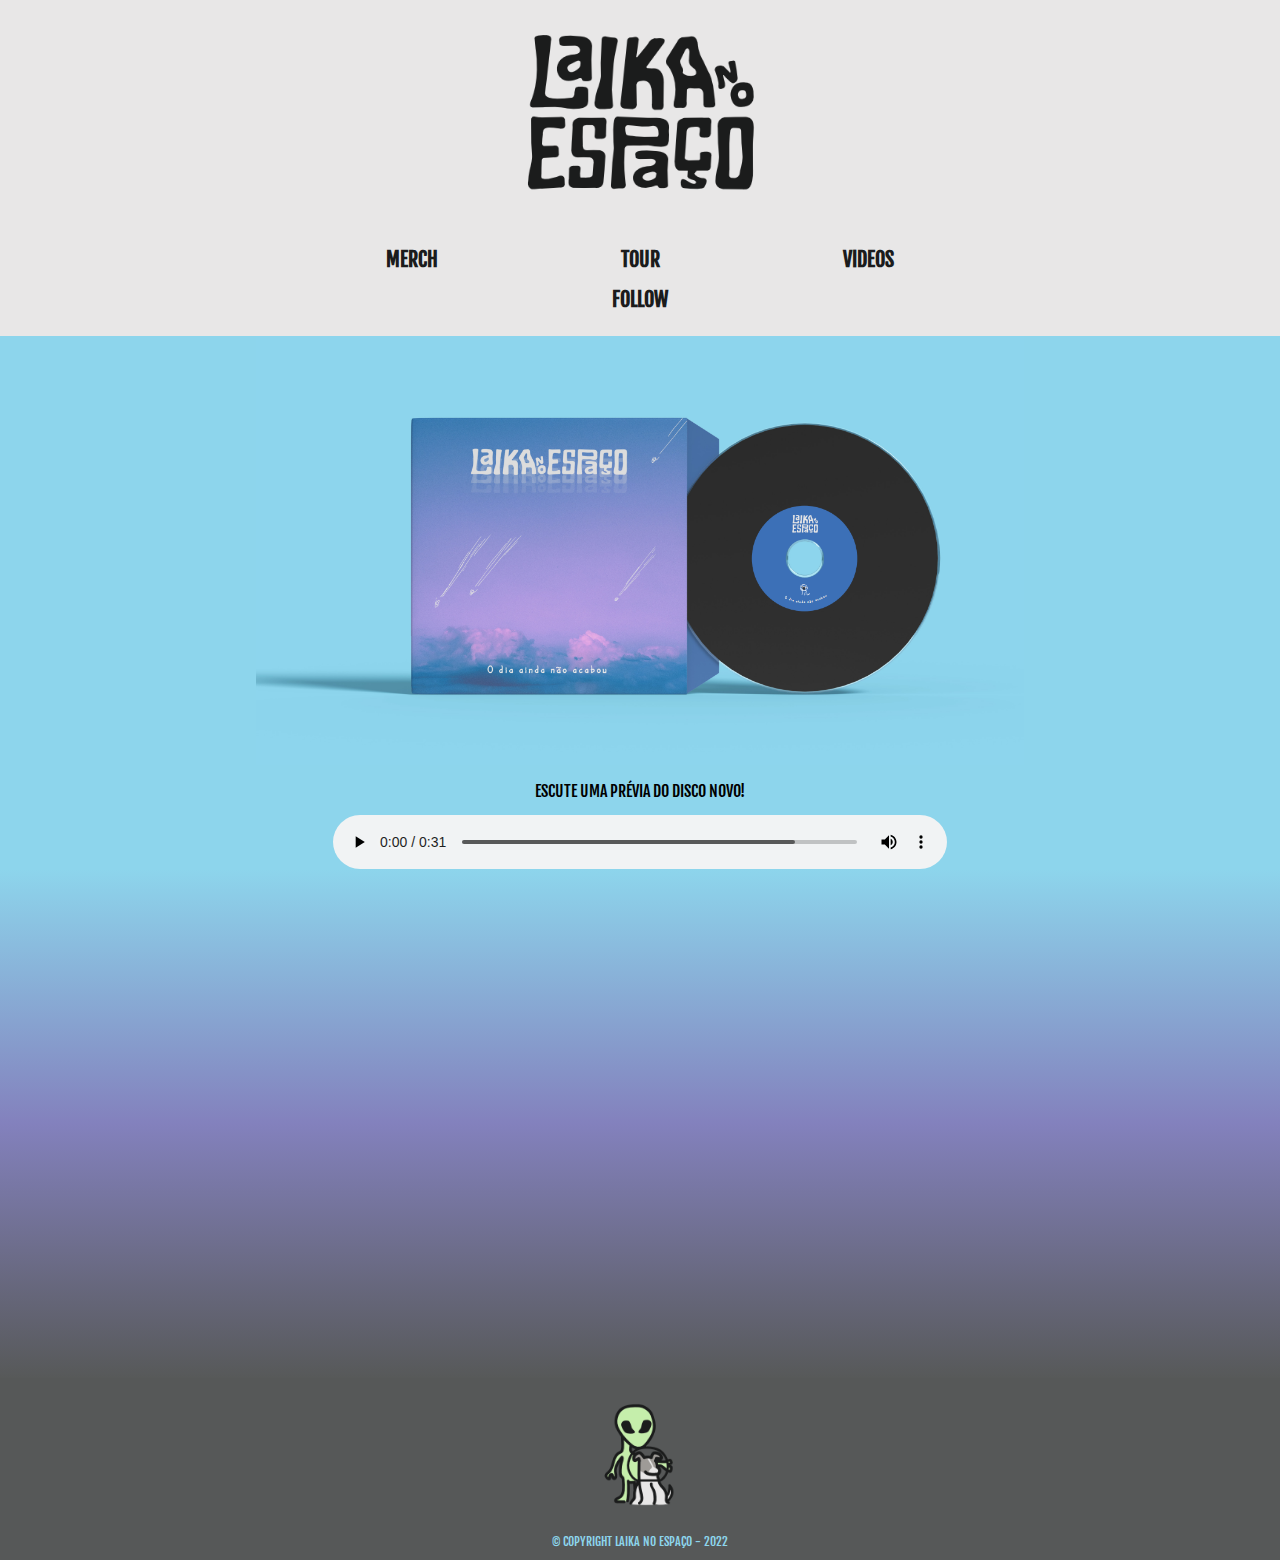
<file: index.html>
<!DOCTYPE html>
<html lang="pt-br">

	<head>
		<meta charset="utf-8">
		<meta name="viewport" content="width=device-width, initial-scale=1">
		<link rel="stylesheet" type="text/css" href="reset.css">
		<link rel="stylesheet" type="text/css" href="style.css">
		<link rel="preconnect" href="https://fonts.googleapis.com">
		<link rel="preconnect" href="https://fonts.gstatic.com" crossorigin>
		<link href="https://fonts.googleapis.com/css2?family=Fjalla+One&display=swap" rel="stylesheet">
		<title>Site Oficial - Laika no Espaço</title>
	</head>

	<body>

		<header>
			<div class="caixa-header">
				<h1><a href="index.html"><img src="imagens/logo-corte.png" class="logo-header"></a></h1>
				<nav class="nav-box">
					<ul>
						<a href="merch.html"><li>Merch</li></a>
						<a href="tour.html"><li>Tour</li></a>
						<a href="videos.html"><li>Videos</li></a>
						<a href="follow.html"><li>Follow</li></a>
					</ul>
				</nav>
			</div>
		</header>

		<main>
			<section class="caixa-main">
				<div class="div-img1">
					<img src="imagens/disco-central.png">
					<p>Escute uma prévia do disco novo!</p>
					<audio class="player-index" controls src="audios/previapndm.mp3"></audio>
				</div>
			</section>

			<section class="secao-video">
				<div class="video1">
					<iframe width="560" height="315" src="https://www.youtube.com/embed/dgUVEIYqUTA" title="YouTube video player" frameborder="0" allow="accelerometer; autoplay; clipboard-write; encrypted-media; gyroscope; picture-in-picture" allowfullscreen></iframe>
				</div>
			</section>
		</main>

		<footer>
			<a href="https://pt.wikipedia.org/wiki/Laika"><img src="imagens/et.png"></a>
			<p class="copyright">&copy; Copyright Laika no Espaço - 2022</p>
		</footer>

	</body>
</html>
</file>
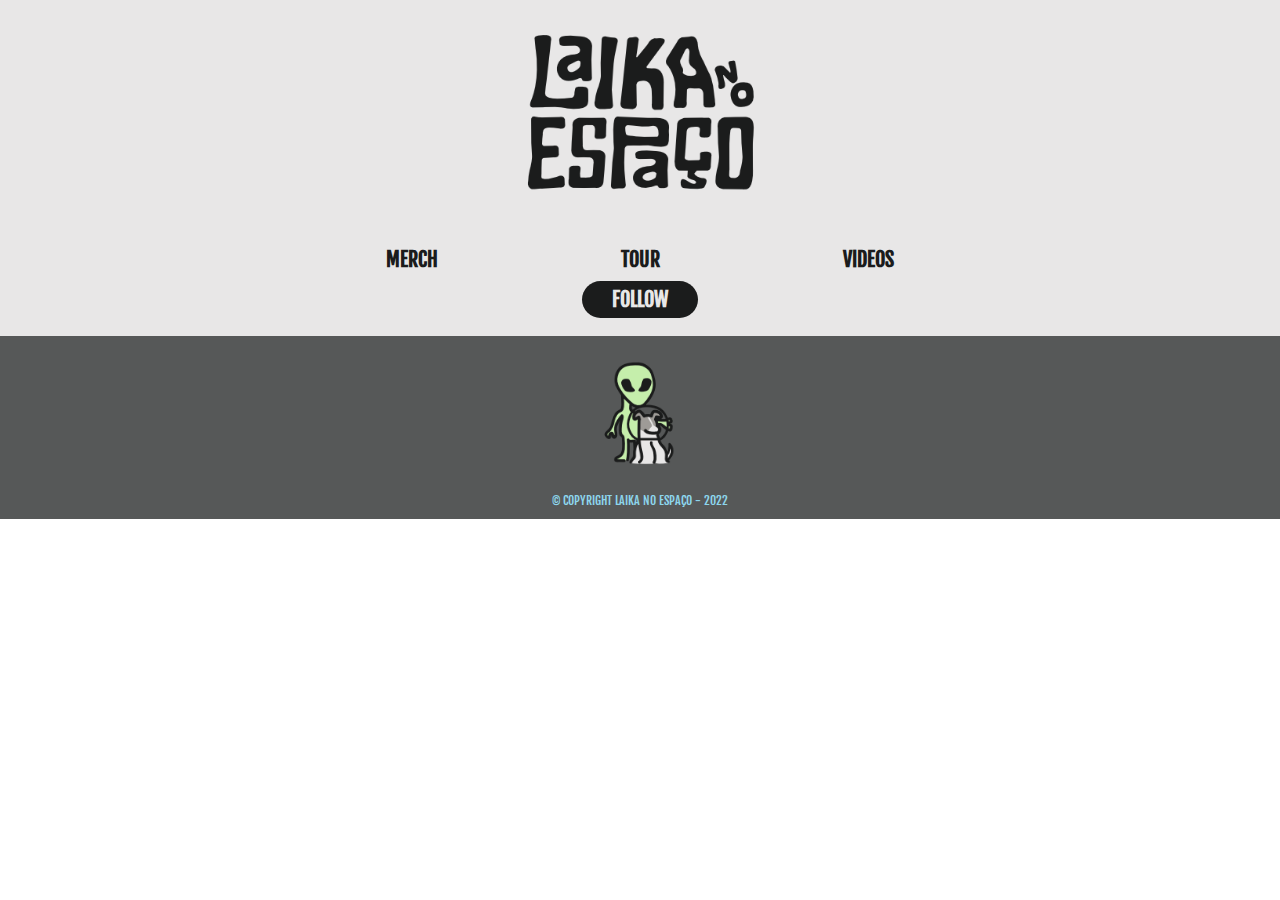
<file: follow.html>
<!DOCTYPE html>
<html lang="pt-br">

	<head>
		<meta charset="utf-8">
		<meta name="viewport" content="width=device-width, initial-scale=1">
		<link rel="stylesheet" type="text/css" href="reset.css">
		<link rel="stylesheet" type="text/css" href="style.css">
		<link rel="preconnect" href="https://fonts.googleapis.com">
		<link rel="preconnect" href="https://fonts.gstatic.com" crossorigin>
		<link href="https://fonts.googleapis.com/css2?family=Fjalla+One&display=swap" rel="stylesheet">
		<title>Site Oficial - Laika no Espaço</title>
	</head>

	<body>

		<header>
			<div class="caixa-header">
				<h1><a href="index.html"><img src="imagens/logo-corte.png" class="logo-header"></a></h1>
				<nav class="nav-box">
					<ul>
						<a href="merch.html"><li>Merch</li></a>
						<a href="tour.html"><li>Tour</li></a>
						<a href="videos.html"><li>Videos</li></a>
						<a href="follow.html" class="mark-a"><li>Follow</li></a>
					</ul>
				</nav>
			</div>
		</header>

		<main>
			
		</main>

		<footer>
			<a href="https://pt.wikipedia.org/wiki/Laika"><img src="imagens/et.png"></a>
			<p class="copyright">&copy; Copyright Laika no Espaço - 2022</p>
		</footer>

	</body>
</html>
</file>
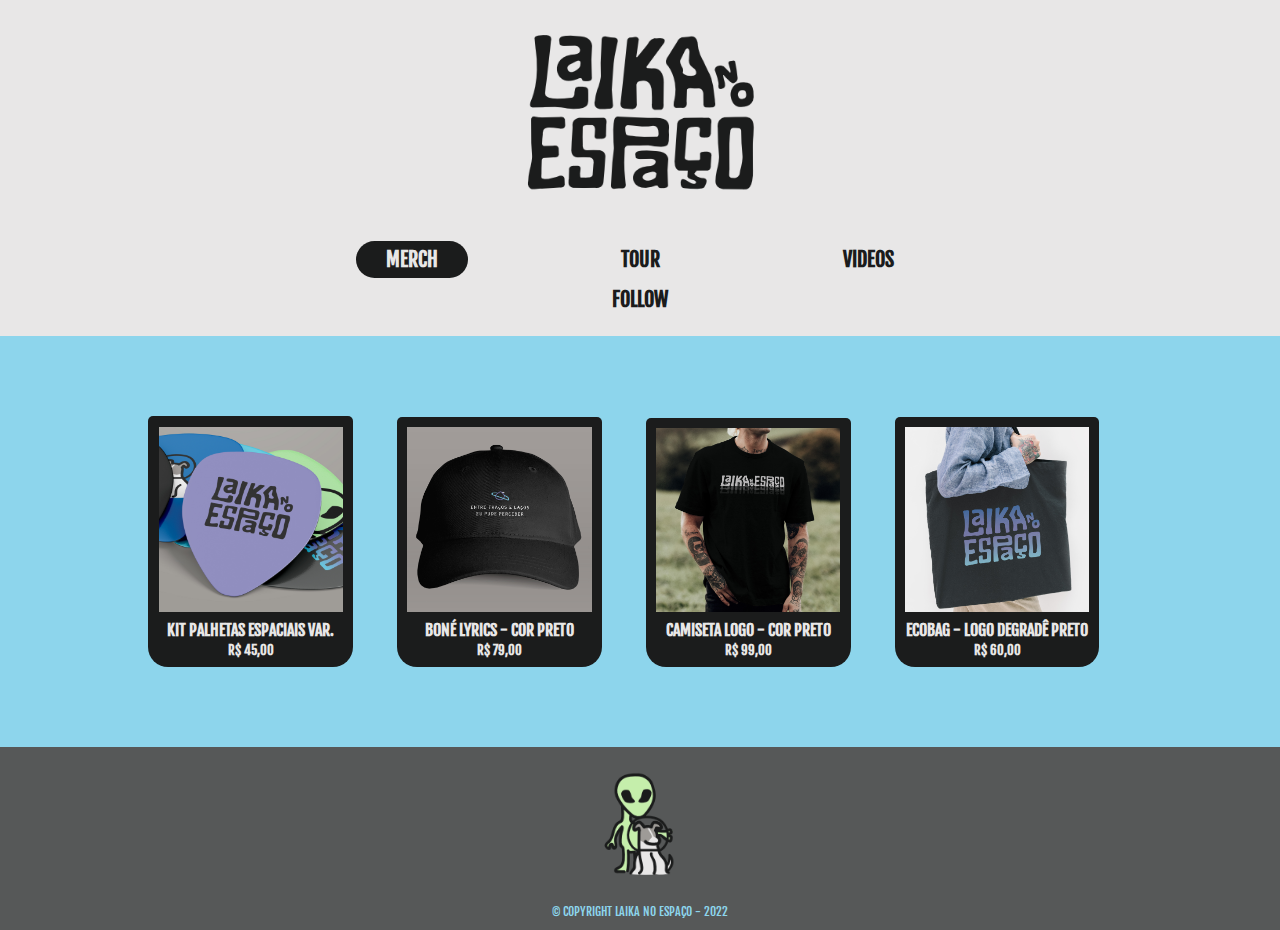
<file: merch.html>
<!DOCTYPE html>
<html lang="pt-br">

	<head>
		<meta charset="utf-8">
		<meta name="viewport" content="width=device-width, initial-scale=1">
		<link rel="stylesheet" type="text/css" href="reset.css">
		<link rel="stylesheet" type="text/css" href="style.css">
		<link rel="preconnect" href="https://fonts.googleapis.com">
		<link rel="preconnect" href="https://fonts.gstatic.com" crossorigin>
		<link href="https://fonts.googleapis.com/css2?family=Fjalla+One&display=swap" rel="stylesheet">
		<title>Site Oficial - Laika no Espaço</title>
	</head>

	<body>

		<header>
			<div class="caixa-header">
				<h1><a href="index.html"><img src="imagens/logo-corte.png" class="logo-header"></a></h1>
				<nav class="nav-box">
					<ul>
						<a href="merch.html" class="mark-a"><li>Merch</li></a>
						<a href="tour.html"><li>Tour</li></a>
						<a href="videos.html"><li>Videos</li></a>
						<a href="follow.html"><li>Follow</li></a>
					</ul>
				</nav>
			</div>
		</header>

		<main>
			<section class="caixa-main-merch">
				<section class="section1-merch">
					<div class="div-product">
						<a href="">
							<img src="imagens/merch1.png" alt="Kit Palhetas Espaciais Var.">
						</a>
						<p>Kit Palhetas Espaciais var.</p>
						<p>R$ 45,00</p>
					</div>
					<div class="div-product">
						<a href="">
							<img src="imagens/merch3.png">
						</a>
						<p>Boné Lyrics - Cor Preto</p>
						<p>R$ 79,00</p>
					</div>
					<div class="div-product">
						<a href="">
							<img src="imagens/merch4.png">
						</a>
						<p>Camiseta Logo - Cor Preto</p>
						<p>R$ 99,00</p>
					</div>
					<div class="div-product">
						<a href="">
							<img src="imagens/merch2.png">
						</a>
						<p>Ecobag - Logo degradê preto</p>
						<p>R$ 60,00</p>
					</div>
				</section>
			</section>
		</main>

		<footer>
			<a href="https://pt.wikipedia.org/wiki/Laika"><img src="imagens/et.png"></a>
			<p class="copyright">&copy; Copyright Laika no Espaço - 2022</p>
		</footer>

	</body>
</html>
</file>
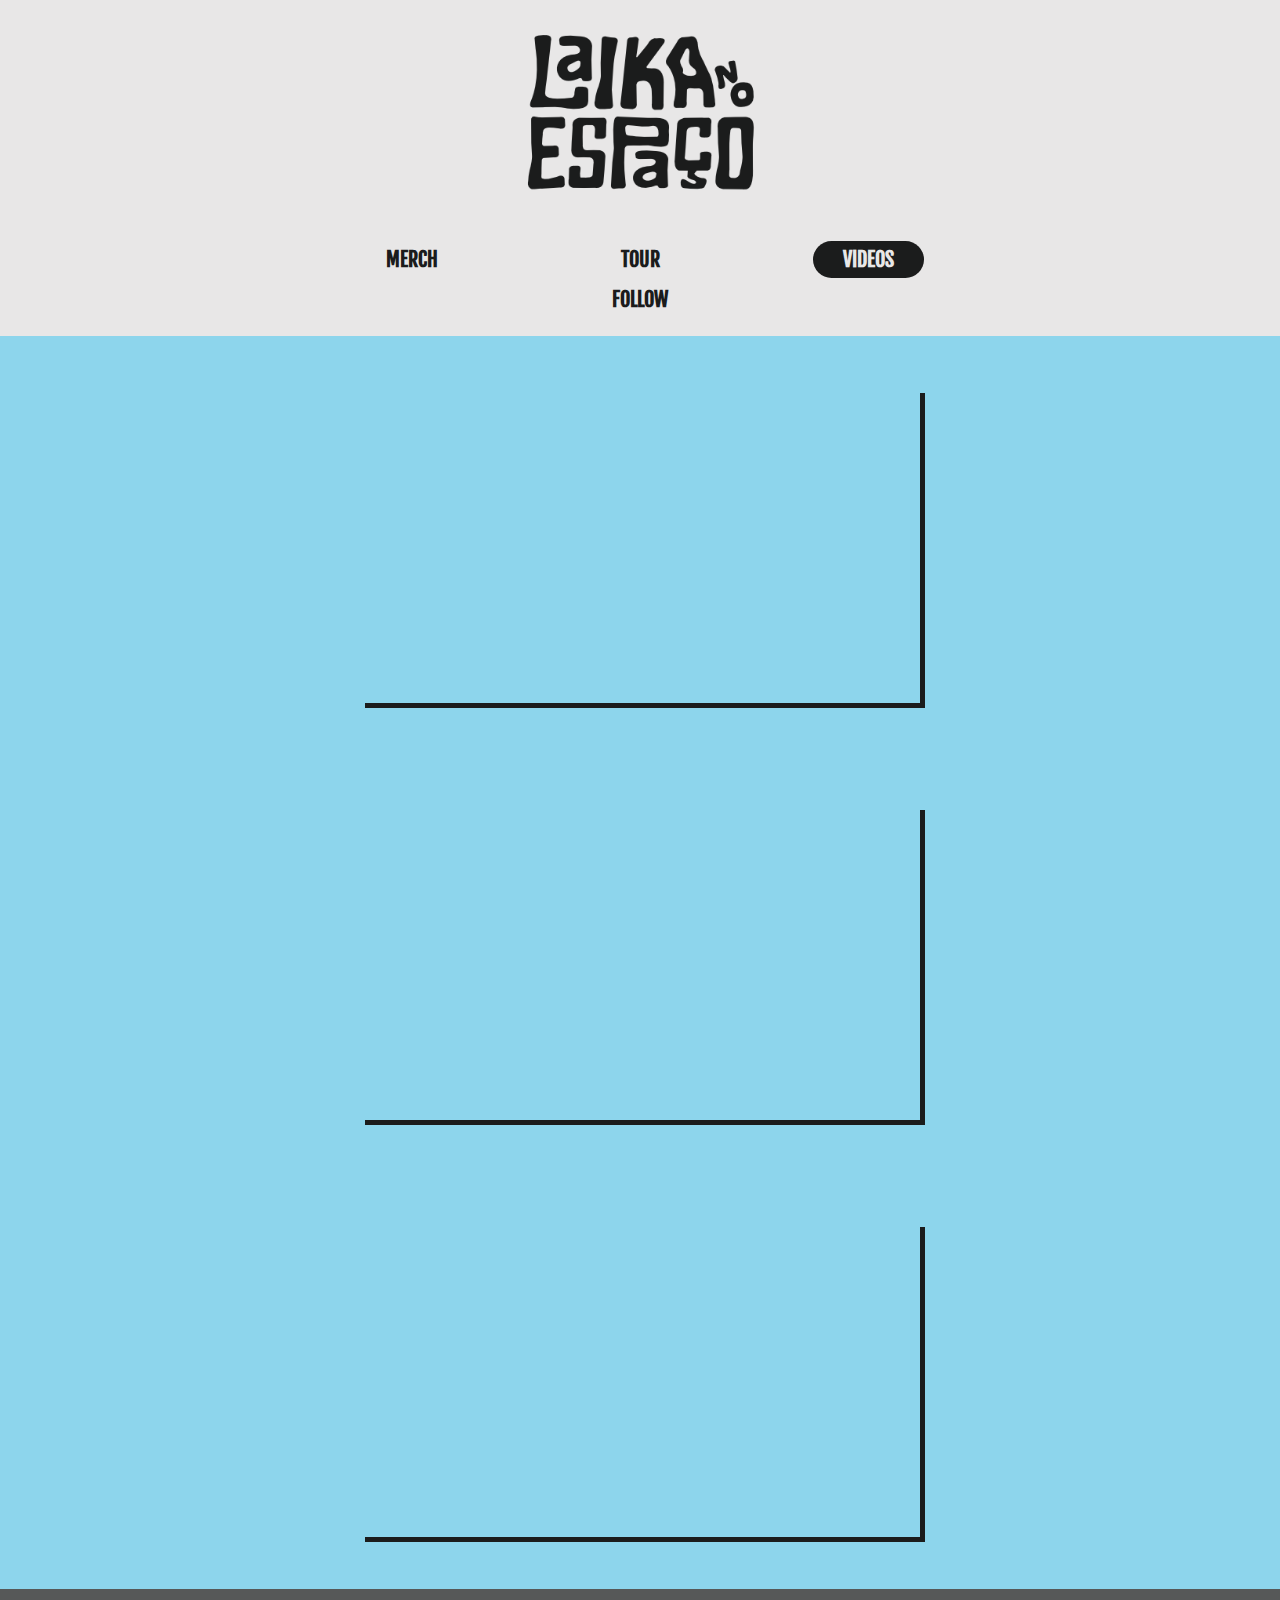
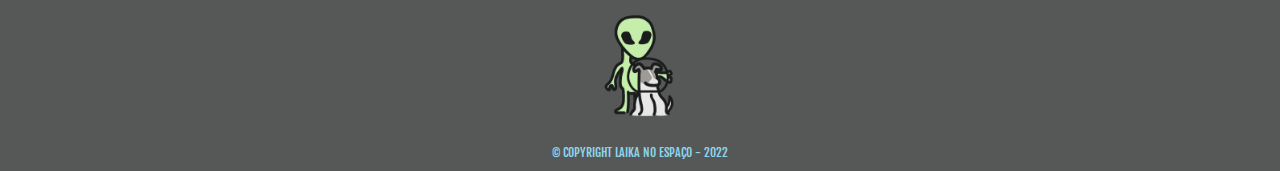
<file: videos.html>
<!DOCTYPE html>
<html lang="pt-br">

    <head>
        <meta charset="utf-8">
        <meta name="viewport" content="width=device-width, initial-scale=1">
        <link rel="stylesheet" type="text/css" href="reset.css">
        <link rel="stylesheet" type="text/css" href="style.css">
        <link rel="preconnect" href="https://fonts.googleapis.com">
        <link rel="preconnect" href="https://fonts.gstatic.com" crossorigin>
        <link href="https://fonts.googleapis.com/css2?family=Fjalla+One&display=swap" rel="stylesheet">
        <title>Site Oficial - Laika no Espaço</title>
    </head>

    <body>

        <header>
            <div class="caixa-header">
                <h1><a href="index.html"><img src="imagens/logo-corte.png" class="logo-header"></a></h1>
                <nav class="nav-box">
                    <ul>
                        <a href="merch.html"><li>Merch</li></a>
                        <a href="tour.html"><li>Tour</li></a>
                        <a href="videos.html" class="mark-a"><li>Videos</li></a>
                        <a href="follow.html"><li>Follow</li></a>
                    </ul>
                </nav>
            </div>
        </header>

        <main>
            <section class="main-section__videos">
                <iframe width="560" height="315" src="https://www.youtube.com/embed/LH2CU1MYkIc" title="YouTube video player" frameborder="0" allow="accelerometer; autoplay; clipboard-write; encrypted-media; gyroscope; picture-in-picture" allowfullscreen></iframe>

                <iframe width="560" height="315" src="https://www.youtube.com/embed/dgUVEIYqUTA" title="YouTube video player" frameborder="0" allow="accelerometer; autoplay; clipboard-write; encrypted-media; gyroscope; picture-in-picture" allowfullscreen></iframe>
                 
                <iframe width="560" height="315" src="https://www.youtube.com/embed/IEqwMu4HT98" title="YouTube video player" frameborder="0" allow="accelerometer; autoplay; clipboard-write; encrypted-media; gyroscope; picture-in-picture" allowfullscreen></iframe>
            </section>
        </main>

        <footer>
            <a href="https://pt.wikipedia.org/wiki/Laika"><img src="imagens/et.png"></a>
            <p class="copyright">&copy; Copyright Laika no Espaço - 2022</p>
        </footer>

    </body>
</html>
</file>
<file: style.css>
body{
	font-family: 'Fjalla One', sans-serif;
}

header{
	width: 100%;
	background-image: url(imagens/fundo-header.png);
	background-repeat: repeat;
	padding: 1em 0;
}

.caixa-header{
	width: 60%;
	margin: 0 auto;
	/*border: 1px solid darkred;*/
}

.logo-header{
	display: block;
	width: 35%;
	margin: 0 auto;
	padding: 1% 0 5% 0;
	transition: 1s all;
	/*border: 1px solid red;*/
}

.logo-header:hover{
	transform: scale(1.1);
}

/* MENU SUPERIOR */
.nav-box{
	display: flex;
	justify-content: space-evenly;
	align-items: center;
	text-align: center;
	/*border: 1px solid red;*/
}

nav li{
	display: inline-block;
	cursor: pointer;
	margin: 0.5em;
}

nav a{
	margin: 1em 3em;
	padding: 0.30em 1em;
	text-transform: uppercase;
	text-decoration: none;
	text-align: center;
	color: #1B1C1C;
	font-weight: bold;
	font-size: 1.25em;
	transition: 1.5s all;
	border-radius: 20px;
	/*border: 1px dotted red;*/
}

nav a:hover{
	background: #1B1C1C;
	color: #E8E7E7;
}

.mark-a{
	background: #1B1C1C;
	color: #E8E7E7;
}

/* CONTEUDO PRINCIPAL */

main{
	width: 100%;
	background: #8dd5ec;
	/*border: 1px solid red;*/
}

/* BOX DA IMAGEM */
.caixa-main{
	width: 60%;
	margin: 0 auto;
	/*border: 1px solid red;*/
}

.div-img1 img{
	margin: 0  auto;
	width: 100%;
}

.div-img1 p{
	text-align: center;
	text-transform: uppercase;
	font-size: 1em;
	padding: 1em;
}

.player-index{
	margin: 0 auto;
	display: block;
	width: 80%;
}

/* BOX DO VIDEO */
.secao-video{
	width: 100%;
	background: linear-gradient(#8dd5ec, #8381bd, #575959);
	/*border: 1px solid red;*/
}

.video1{
	margin: 0 auto;
	padding: 6em 0 6em 0;
	width: 60%;
	text-align: center;
}

.video1 iframe{
	width: 100%;
}


/* CABEÇALHO */

footer{
	background-image: url("imagens/bg-footer.png");
	text-align: center;
}

footer img{
	width: 10%;
	padding: 1em;
}

.copyright{
	padding: 0 0 1em 0;
	font-size: 0.75em;
	color: #8dd5ec;
	text-transform: uppercase;
}

@media screen and (max-width: 480px){
	.logo-header{
		width: 180px;
	}
	nav a{
		font-size: 1em;
	}
	.video1 iframe{
		width: 100%;
		height: 60%;
	}
}
/*----------------------------------------------------------------------------------*/
/* conteúdo da página MERCH */
.caixa-main-merch{
	background: #8dd5ec;
	width: 100%;
	margin: 0 auto;
}
.section1-merch{
	background-color: #8dd5ec;
	width: 80%;
	margin: 0 auto;
	padding: 5em 0 5em 0;
	/*border: 1px solid red;*/
}
.div-product{
	width: 18%;
	padding: 1%;
	margin: 0 2% 0 2%;
	background: #1B1C1C;
	border-radius: 5px 5px 20px 20px;
	display: inline-block;
	transition: 250ms;
	/*border: 1px dotted; darkblue;*/
}
.div-product:hover{
	transform: scale(1.1);
}
.div-product a img{
	width: 100%;
}
.div-product p{
	text-align: center;
	text-transform: uppercase;
	font-weight: bold;
	font-size: 1em;
	color: #E8E7E7;
	padding-top: 0.5em;
}
.div-product p:last-child{
	font-size: 0.8em;
}

@media screen and (max-width: 480px){
	.div-product{
		border-radius: 5px 5px 8px 8px;
	}
	.div-product p{
		font-size: 0.9em;
	}
	.div-product p:last-child{
		font-size: 0.7em;
	}
}
/*----------------------------------------------------------------------------------*/
/* PÁGINA - TOUR */

.table-box{
	width: 80%;
	margin: 0 auto;
	/*border: 1px solid red;*/
}
.table-attributes{
	width: 100%;
	margin: 0 auto;
	/*border: 1px solid darkred;*/
}
.table-attributes th{
	font-weight: bold;
	font-size: 1.5em;
	text-align: center;
	text-transform: uppercase;
	padding: 3% 0;
	border-left: 1px solid #E8E7E7;
	border-right: 1px solid #E8E7E7;
	color: #1B1C1C;
}
.table-attributes td{
	font-size: 1em;
	text-transform: uppercase;
	text-align: center;
	padding: 2% 0;
	border-left: 1px solid #E8E7E7;
	border-right: 1px solid #E8E7E7;
	color: #1B1C1C;
}

.table-attributes tr td:last-child:hover{
	background: #E8E7E7;
}

td a{
	text-decoration: none;
	color: #1B1C1C;
}

#main-tour{
	background: linear-gradient(#8dd5ec, #8381BD);
}

@media screen and (max-width: 480px){
	.table-attributes th{
		font-size: 0.9em;
	}
	.table-attributes td{
		font-size: 0.7em;
	}
}
/*-----------------------------------------------------------------------------------*/
/* PÁGINA VÍDEOS */

.main-section__videos{
	margin: 0 auto;
	width: 80%;
	display: flex;
	justify-content: space-evenly;
	flex-wrap: wrap;
	/*border: 1px solid red;*/
}

.main-section__videos iframe{
	box-shadow: 5px 5px #1B1C1C;
	margin: 5% 0 5% 0;
	/*padding: 5% 0 5% 0;*/
}
</file>
